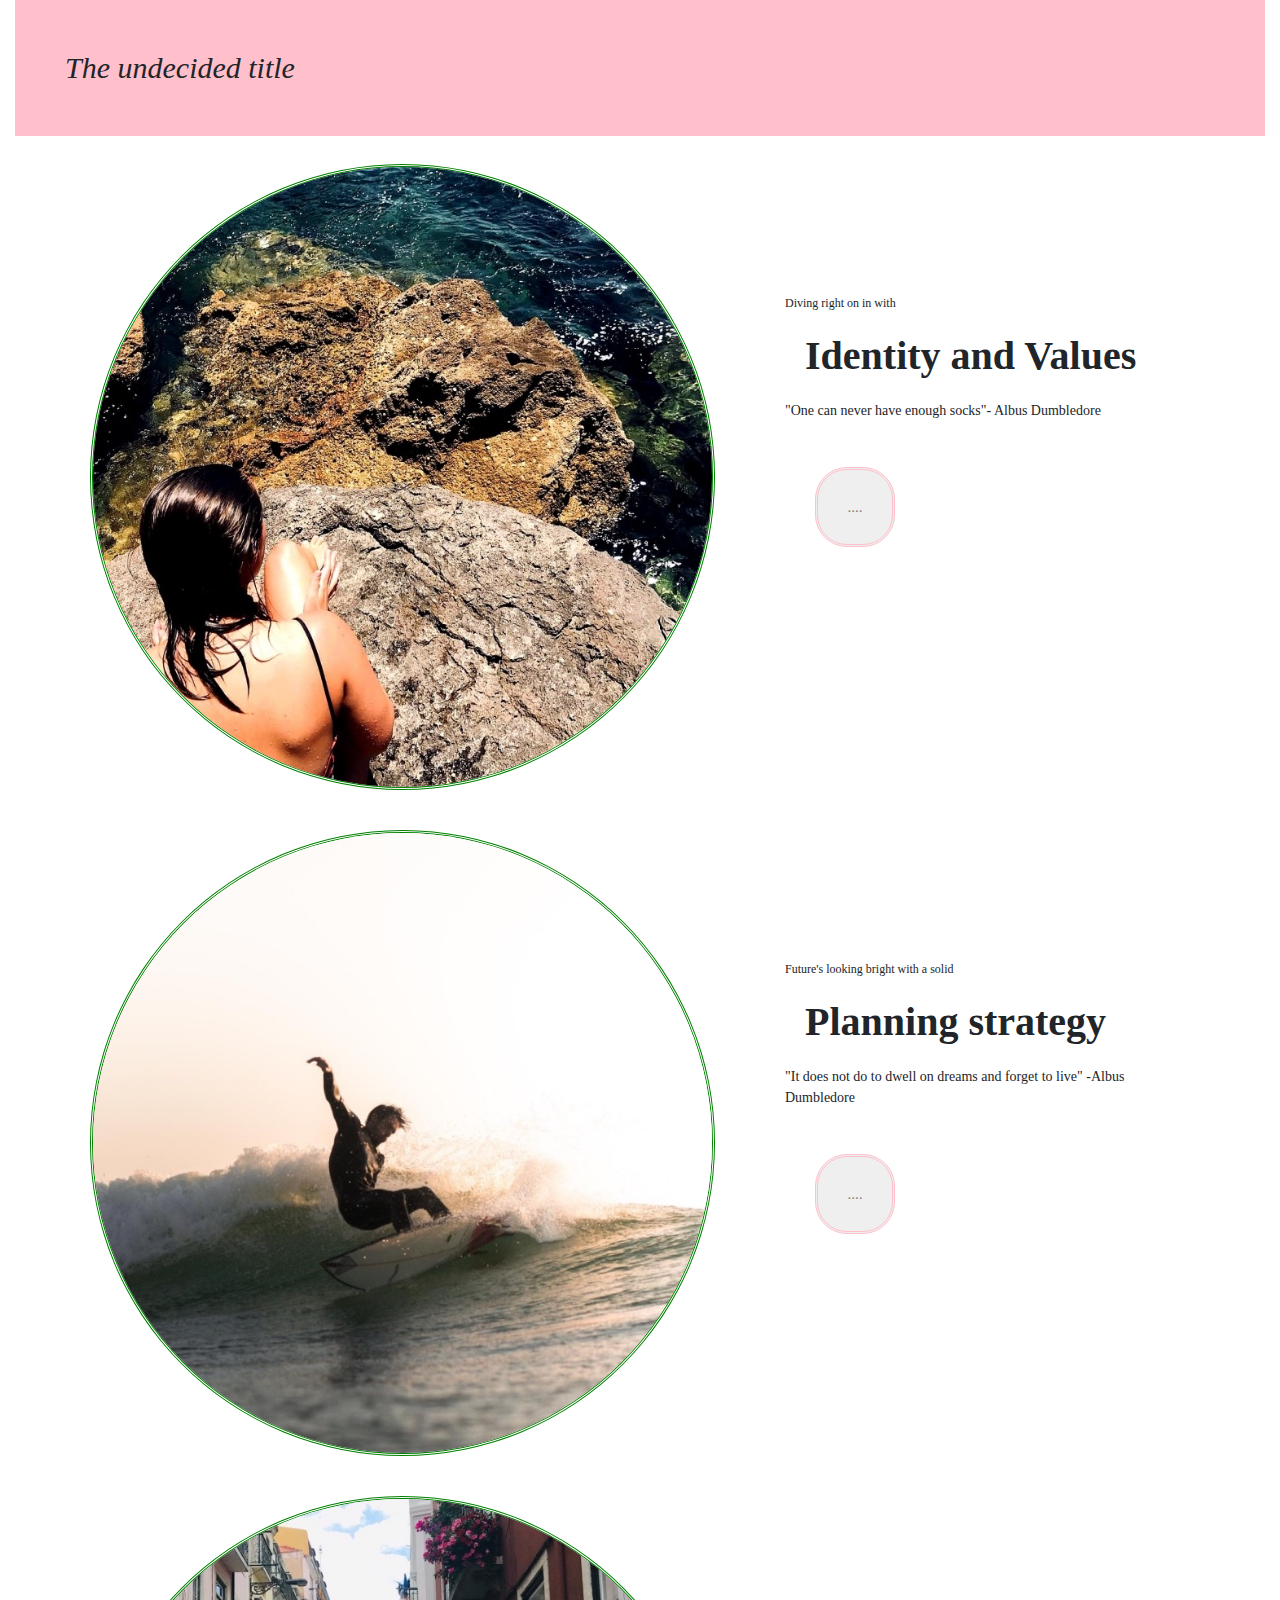
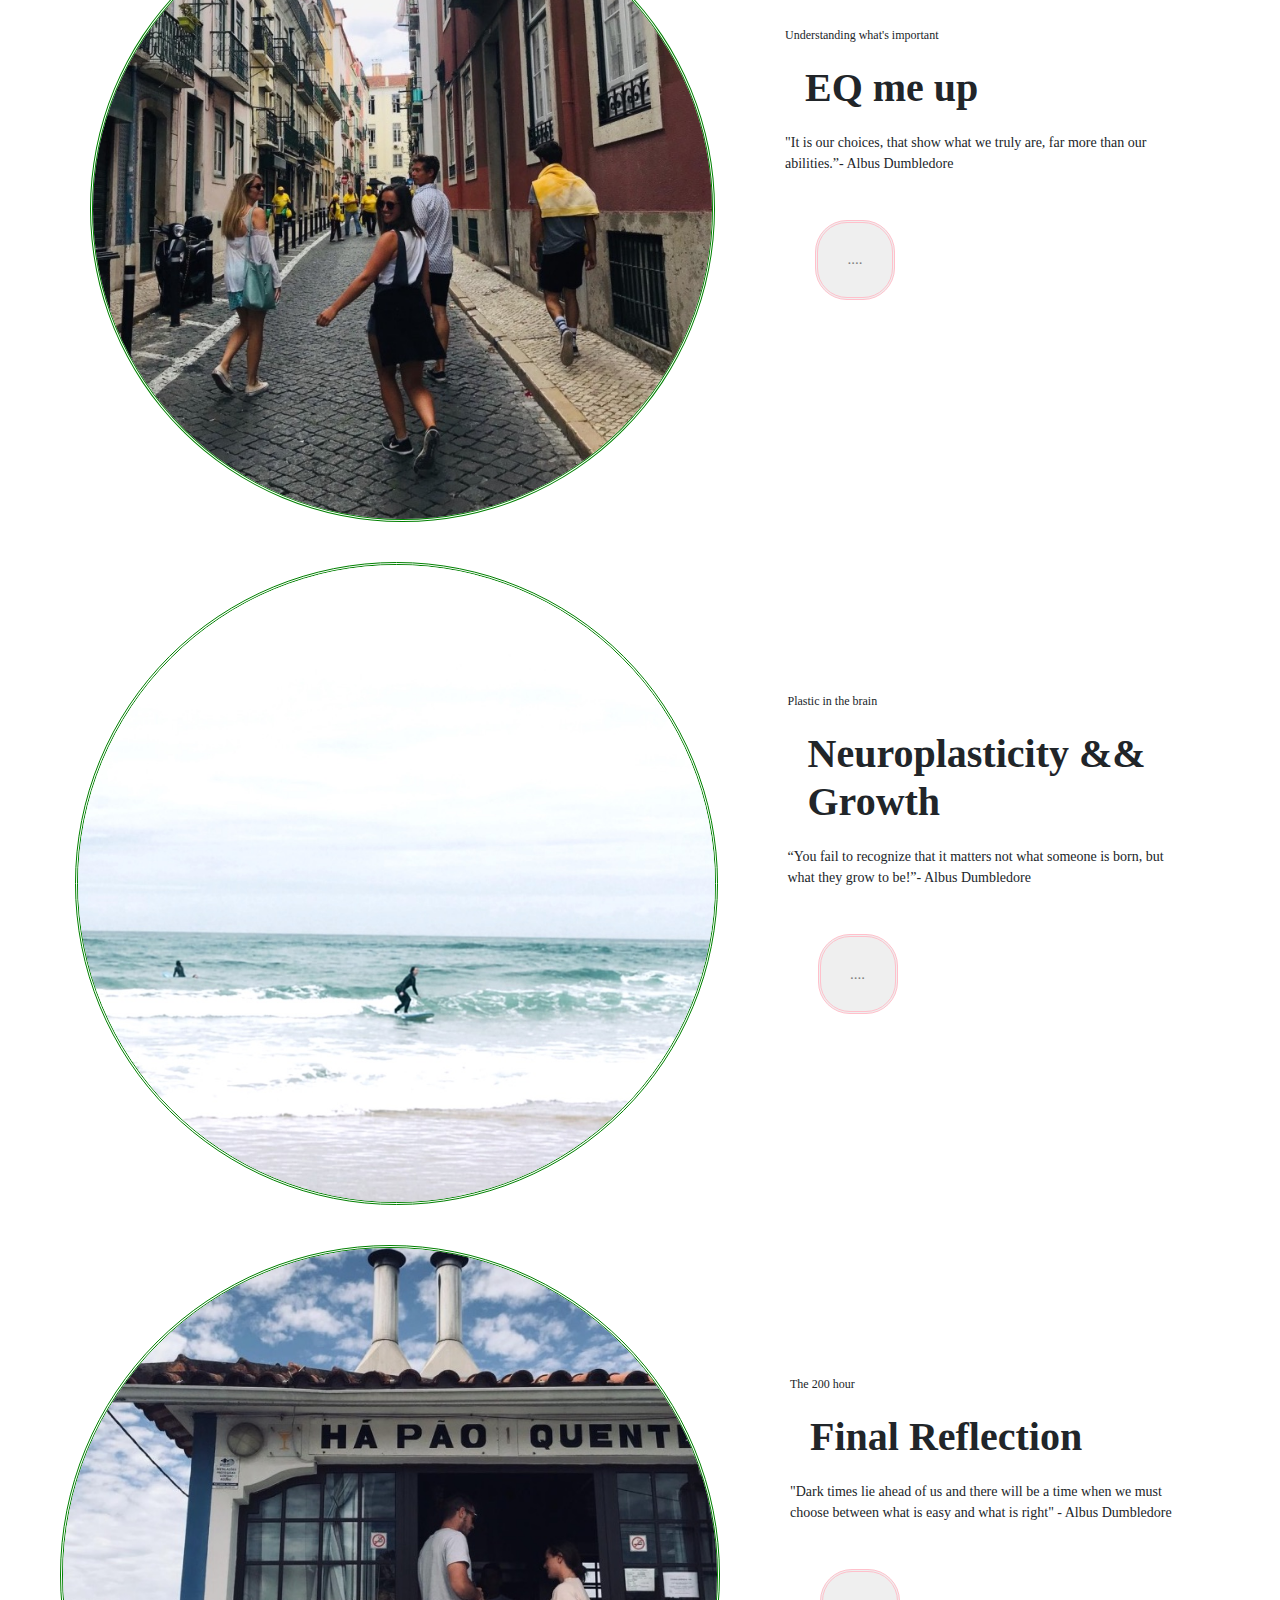
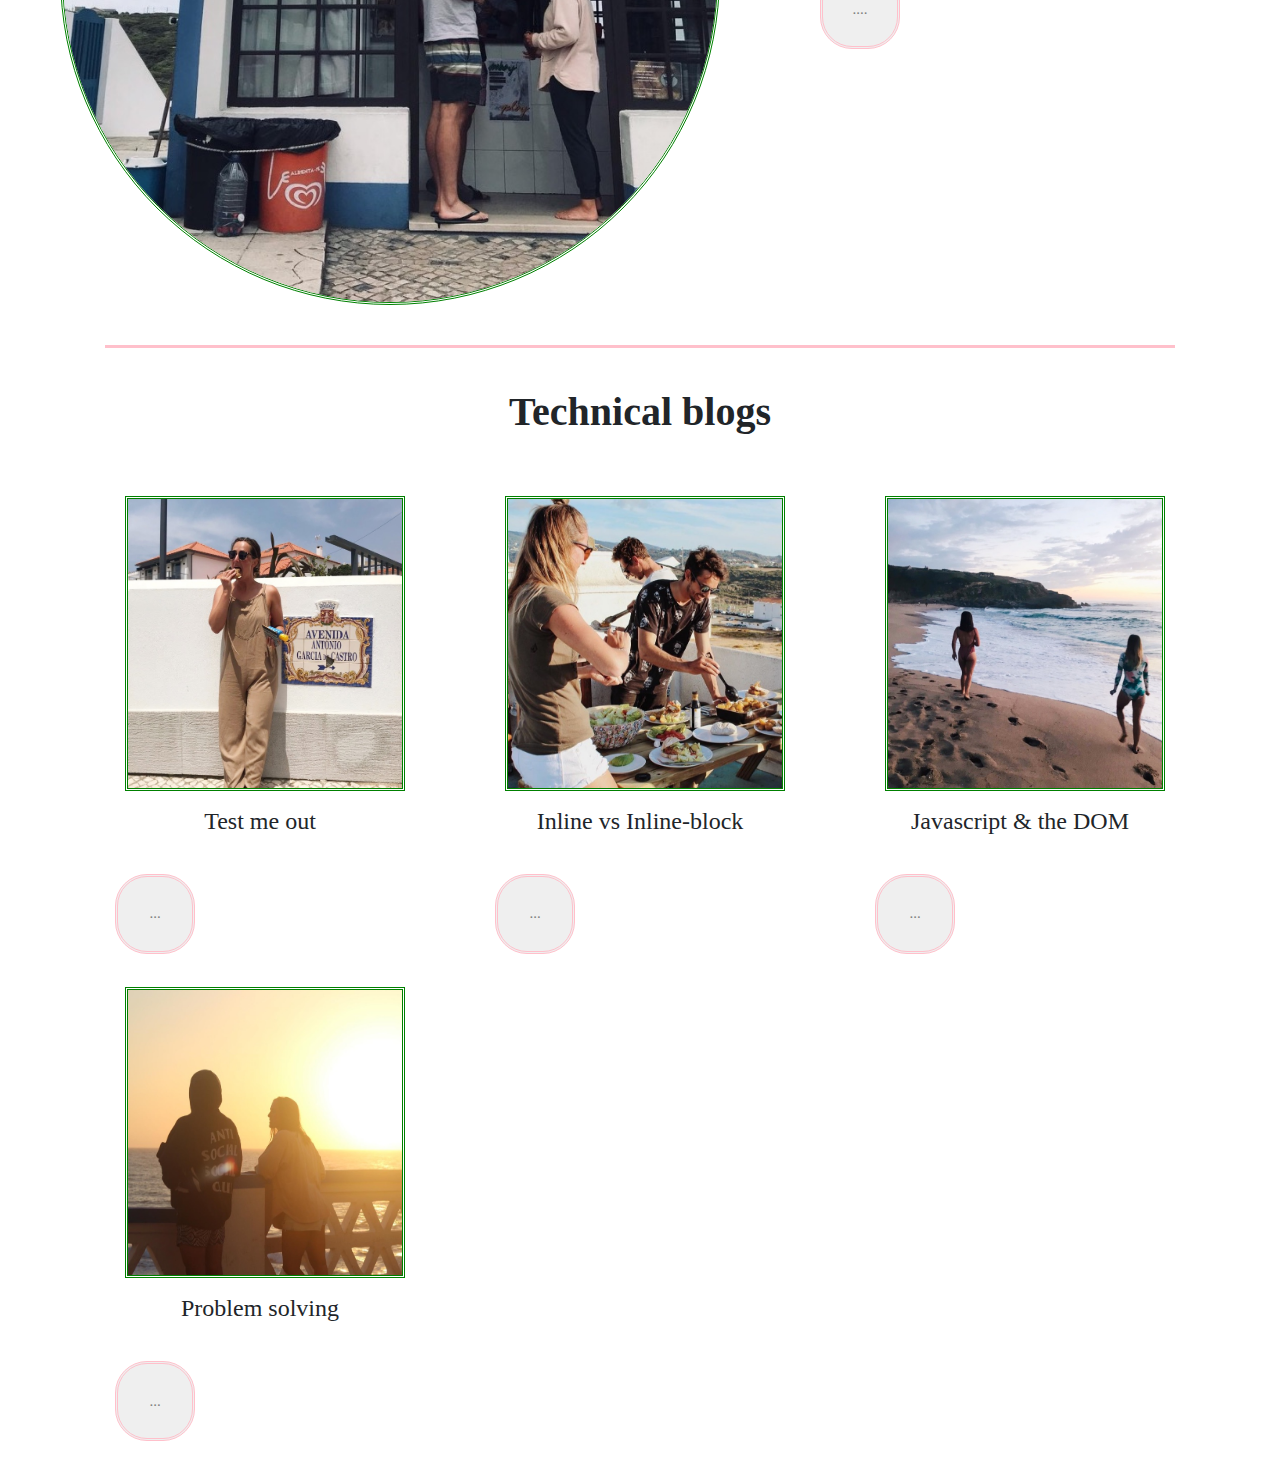
<file: index.html>
<!DOCTYPE html>
<html>

<head>
  <meta charset="utf-8">
  <title>Claire's blog</title>
  <link rel="stylesheet" href="https://stackpath.bootstrapcdn.com/bootstrap/4.3.1/css/bootstrap.min.css"
    integrity="sha384-ggOyR0iXCbMQv3Xipma34MD+dH/1fQ784/j6cY/iJTQUOhcWr7x9JvoRxT2MZw1T" crossorigin="anonymous">
  <link rel="stylesheet" href="styles/main.css">
</head>

<!---Heading--->

<body>
  <section>
    <!---Create a title column that spans the vertical length of the page--->
    <div>
      <div class="col-sm-12">
        <h1 class="title"><em>The undecided title</em></h1>
      </div>
      <!---First blog post--->
      <section class="container">
        <div class="row">
          <div class="col-md-7">
            <a href="blog/sprint1-cultural.html"><img src="blog/Images/UNADJUSTEDNONRAW_thumb_ea.jpg" class="image"
                alt="Sprint one"></a>
          </div>
          <div class="col-md-5">
            <p class="text">Diving right on in with</p>
            <h2>Identity and Values</h2>
            <p>"One can never have enough socks"- Albus Dumbledore</p>
            <button class="button"><a href="blog/sprint1-cultural.html" class="buttonLink">....</a></button>
          </div>
        </div>
        <!---Second blog post--->
        <div class="row">
          <div class="col-md-7">
            <a href="blog/sprint2-cultural.html"><img src="blog/Images/UNADJUSTEDNONRAW_thumb_c1.jpg" class="image"
                alt="Sprint two"></a>
          </div>
          <div class="col-md-5">
            <p class="text">Future's looking bright with a solid</p>
            <h2>Planning strategy</h2>
            <p>"It does not do to dwell on dreams and forget to live" -Albus Dumbledore</p>
            <button class="button"><a href="blog/sprint2-cultural.html" class="buttonLink">....</a></button>
          </div>
        </div>

        <!---Third blog post--->
        <div class="row">
          <div class="col-md-7">
            <a href="blog/sprint3-cultural.html"><img src="blog/Images/UNADJUSTEDNONRAW_thumb_c8.jpg" class="image"
                alt="Sprint three"></a>
          </div>
          <div class="col-md-5">
            <p class="text">Understanding what's important</p>
            <h2>EQ me up</h2>
            <p>"It is our choices, that show what we truly are, far more than our abilities.”- Albus Dumbledore</p>
            <button class="button"><a href="blog/sprint3-cultural.html" class="buttonLink">....</a></button>
          </div>

          <!---Forth blog post--->
          <div class="row">
            <div class="col-md-7">
              <a href="blog/sprint4-cultural.html"><img src="blog/Images/UNADJUSTEDNONRAW_thumb_9c.jpg" class="image"
                  alt="Sprint four"></a>
            </div>
            <div class="col-md-5">
              <p class="text">Plastic in the brain</p>
              <h2>Neuroplasticity && Growth</h2>
              <p>“You fail to recognize that it matters not what someone is born, but what they grow to be!”- Albus
                Dumbledore</p>
              <button class="button"><a href="blog/sprint4-cultural.html" class="buttonLink">....</a></button>
            </div>

          <!---Fifth blog post--->
          <div class="row">
            <div class="col-md-7">
              <a href="blog/sprint5-cultural.html"><img src="blog/Images/UNADJUSTEDNONRAW_thumb_cf.jpg" class="image"
                  alt="Sprint five"></a>
            </div>
            <div class="col-md-5">
              <p class="text">The 200 hour</p>
              <h2>Final Reflection</h2>
              <p>"Dark times lie ahead of us and there will be a time when we must choose between what is easy and what is right" - Albus Dumbledore

              </p>
              <button class="button"><a href="blog/sprint5-cultural.html" class="buttonLink">....</a></button>
            </div>
      </section>

    </div>
  </section>



  <!---technical blogs--->
  <section class="container">
    <div class="row">
      <div class="col-md-12">
        <h2 class="tech-title">Technical blogs</h2>
      </div>
    </div>

    <!---tech blog one--->
    <div class="row">
      <div class="col-sm-4">
        <a href="blog/sprint1-technical.html"><img src="blog/Images/UNADJUSTEDNONRAW_thumb_9d.jpg" class="tech-image"
            alt="Sprint one technical"></a>
        <p>
          <h4>Test me out</h4>
          <button class="button"><a href="blog/sprint1-technical.html" class="buttonLink">...</a></button>
        </p>
      </div>

      <!---tech blog two--->
      <div class="col-sm-4">
        <a href="blog/sprint2-technical.html"><img src="blog/Images/UNADJUSTEDNONRAW_thumb_10b.jpg" class="tech-image"
            alt="Sprint two technical"></a>
        <p>
          <h4>Inline vs Inline-block</h4>
          <button class="button"><a href="blog/sprint2-technical.html" class="buttonLink">...</a></button>
        </p>
      </div>

      <!---tech blog three--->
      <div class="col-sm-4">
        <a href="blog/sprint3-technical.html"><img src="blog/Images/UNADJUSTEDNONRAW_thumb_f8.jpg" class="tech-image"
            alt="Sprint three technical"></a>
        <p>
          <h4>Javascript & the DOM</h4>
          <button class="button"><a href="blog/sprint3-technical.html" class="buttonLink">...</a></button>
        </p>
      </div>

      <!---tech blog four--->
      <div class="col-sm-4">
        <a href="blog/sprint4-technical.html"><img src="blog/Images/UNADJUSTEDNONRAW_thumb_c0.jpg" class="tech-image"
            alt="Sprint four technical"></a>
        <p>
          <h4>Problem solving</h4>
          <button class="button"><a href="blog/sprint4-technical.html" class="buttonLink">...</a></button>
        </p>
      </div>

    </div>
  </section>

  <!---Bootstrap links--->
  <script src="https://code.jquery.com/jquery-3.3.1.slim.min.js"
    integrity="sha384-q8i/X+965DzO0rT7abK41JStQIAqVgRVzpbzo5smXKp4YfRvH+8abtTE1Pi6jizo"
    crossorigin="anonymous"></script>
  <script src="https://cdnjs.cloudflare.com/ajax/libs/popper.js/1.14.7/umd/popper.min.js"
    integrity="sha384-UO2eT0CpHqdSJQ6hJty5KVphtPhzWj9WO1clHTMGa3JDZwrnQq4sF86dIHNDz0W1"
    crossorigin="anonymous"></script>
  <script src="https://stackpath.bootstrapcdn.com/bootstrap/4.3.1/js/bootstrap.min.js"
    integrity="sha384-JjSmVgyd0p3pXB1rRibZUAYoIIy6OrQ6VrjIEaFf/nJGzIxFDsf4x0xIM+B07jRM"
    crossorigin="anonymous"></script>

  </div>
  </section>
</body>

</html>
</file>
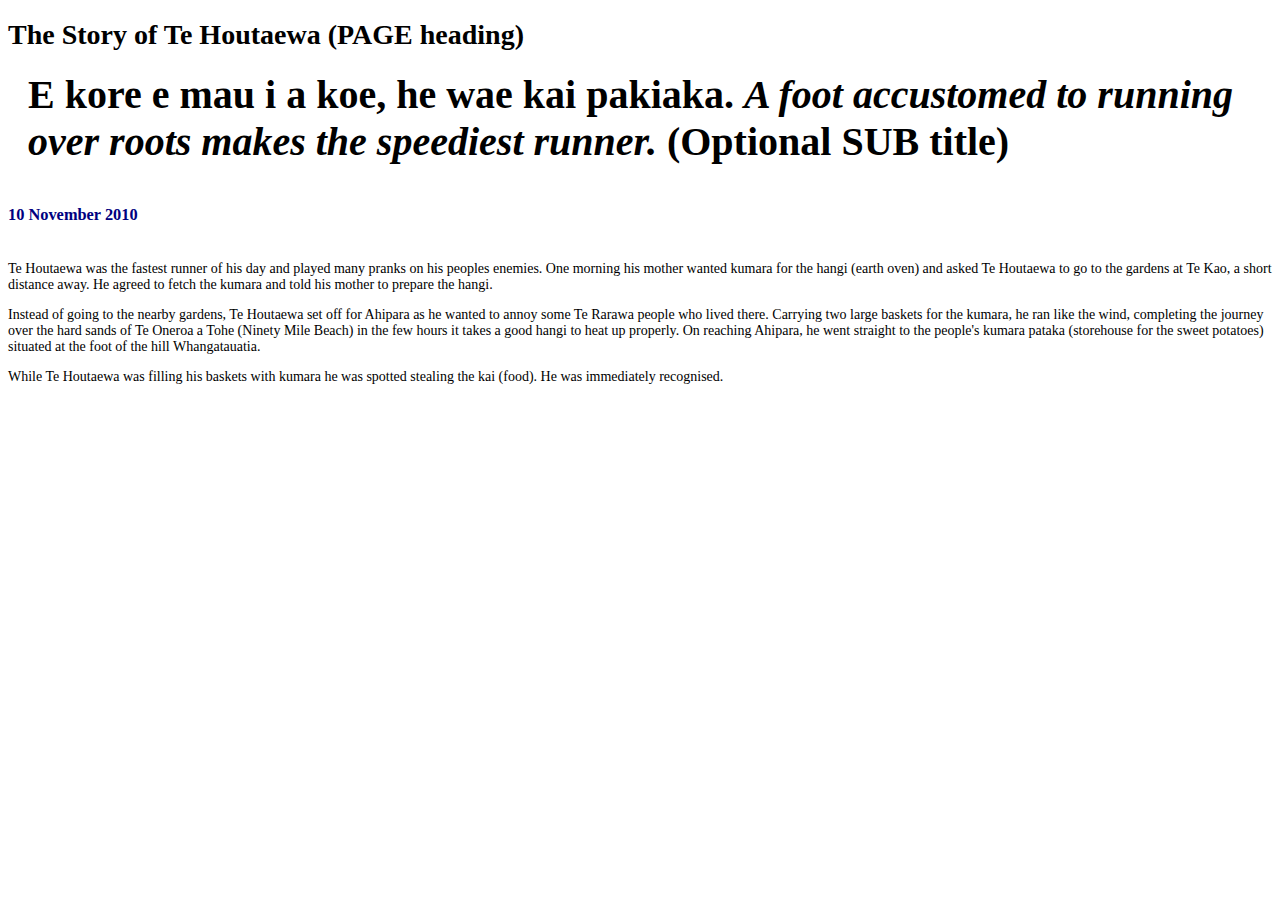
<file: blog/sprint1-technical.html>
<!DOCTYPE html>
<html>
  <head>
    <title>Stories and Legends (PAGE title) </title>
    <meta charset="UTF-8">
    <link href="styles/main.css" rel="stylesheet" type="text/css" />
  </head>
  
  <body>
    <h1>The Story of Te Houtaewa (PAGE heading)</h1>
    <h2>E kore e mau i a koe, he wae kai pakiaka. <em>A foot accustomed to running over roots makes the speediest runner.</em> (Optional SUB title) </h2>
    <h3>10 November 2010</h3>
    
    <p>
      Te Houtaewa was the fastest runner of his day and played many pranks on his peoples enemies. One morning his mother wanted kumara for the hangi (earth oven) and asked Te Houtaewa to go to the gardens at Te Kao, a short distance away. He agreed to fetch the kumara and told his mother to prepare the hangi.
    </p>
    <p>
      Instead of going to the nearby gardens, Te Houtaewa set off for Ahipara as he wanted to annoy some Te Rarawa people who lived there. Carrying two large baskets for the kumara, he ran like the wind, completing the journey over the hard sands of Te Oneroa a Tohe (Ninety Mile Beach) in the few hours it takes a good hangi to heat up properly. On reaching Ahipara, he went straight to the people's kumara pataka (storehouse for the sweet potatoes) situated at the foot of the hill Whangatauatia.
    </p>
    <p>
      While Te Houtaewa was filling his baskets with kumara he was spotted stealing the kai (food). He was immediately recognised.
    </p>
    
    <!-- this is a comment. -->
  
  </body>
</html>
</file>
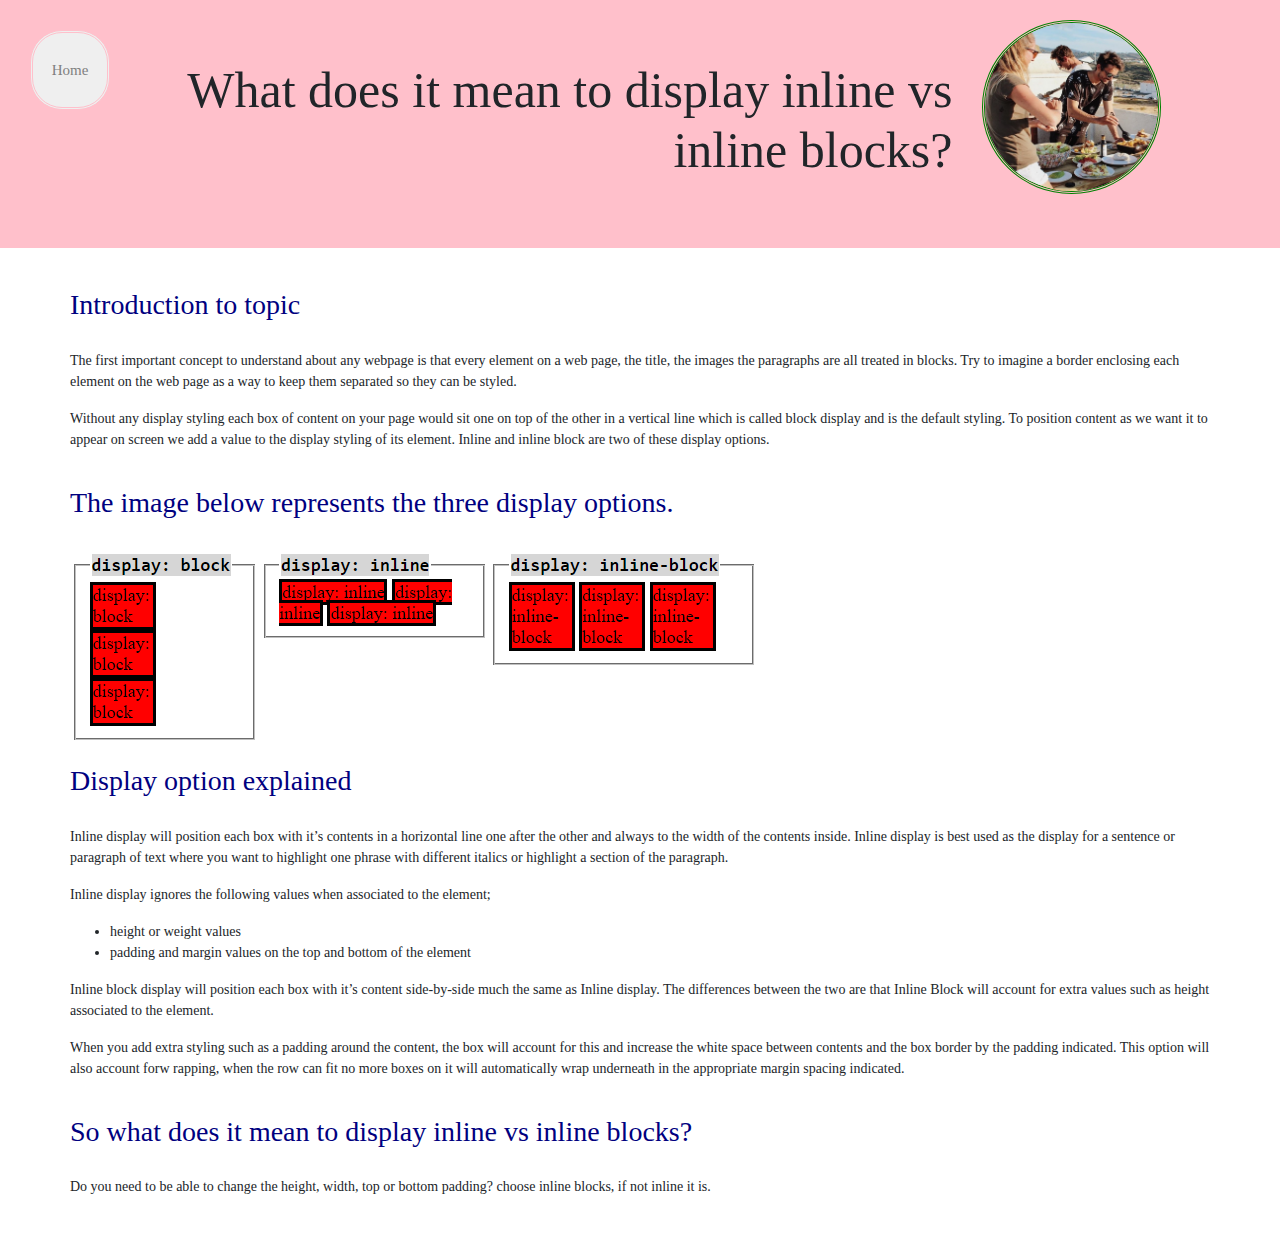
<file: blog/sprint2-technical.html>
<!DOCTYPE html>
<html>

<head>
    <meta charset="utf-8">
    <title>To block or to not</title>
    <link rel="stylesheet" href="https://stackpath.bootstrapcdn.com/bootstrap/4.3.1/css/bootstrap.min.css"
        integrity="sha384-ggOyR0iXCbMQv3Xipma34MD+dH/1fQ784/j6cY/iJTQUOhcWr7x9JvoRxT2MZw1T" crossorigin="anonymous">
    <link rel="stylesheet" href="styles/main.css">
</head>

<body>
    <section class="heading">
        <div class="row">
            <div class="col-sm-1">
                <button class="button"><a href="../index.html" class="buttonLink">Home</a></button>
            </div>
            <div class="col-md-8">
                <h1 class="blogHeading"> What does it mean to display inline vs inline blocks?</h1>
            </div>
            <div class="col-sm-3">
                <img src="Images/UNADJUSTEDNONRAW_thumb_10b.jpg" class="small-image" alt="Sprint two"></a>
            </div>
        </div>
    </section>

    <section class="textBody">
        <div class="row">
            <div class="col-md-12">
                <h3>Introduction to topic</h3>
                <p>
                    The first important concept to understand about any webpage is that every element on a web page,
                    the title,
                    the images the paragraphs are all treated in blocks. Try to imagine a border enclosing each
                    element on the
                    web page as a way to keep them separated so they can be styled.
                </p>
                <p>
                    Without any display styling each box of content on your page would sit one on top of the other
                    in a vertical
                    line which is called block display and is the default styling.
                    To position content as we want it to appear on screen we add a value to the display styling of
                    its element.
                    Inline and inline block are two of these display options.
                </p>
                <h3>The image below represents the three display options.</h3>

                <img src="Images/inline.jpg" alt="Inline and Inline block example">

                <h3>Display option explained</h3>
                <p>
                    Inline display will position each box with it’s contents in a horizontal line one after the
                    other and always
                    to the width of the contents inside. Inline display is best used as the display for a sentence
                    or paragraph
                    of text where you want to highlight one phrase with different italics or highlight a section of
                    the
                    paragraph.
                </p>
                <p>Inline display ignores the following values when associated to the element;
                    <ul>
                        <li>height or weight values</li>
                        <li>padding and margin values on the top and bottom of the element</li>
                    </ul>
                </p>
                <p>
                    Inline block display will position each box with it’s content side-by-side much the same as
                    Inline display. The differences between the two are that Inline Block will account for extra
                    values such as height associated to the element.
                </p>
                <p>
                    When you add extra styling such as a padding around the content, the box will account for this
                    and increase the white
                    space between contents and the box border by the padding indicated. This option will also
                    account forw rapping, when the row can fit no more boxes on it will automatically wrap
                    underneath in the appropriate
                    margin spacing indicated.
                </p>
                <h3>So what does it mean to display inline vs inline blocks?</h3>
                <p>
                    Do you need to be able to change the height, width, top or bottom padding? choose inline blocks,
                    if not
                    inline it is.
                </p>
            </div>
        </div>
    </section>
    <!---Bootstrap links--->
    <script src="https://code.jquery.com/jquery-3.3.1.slim.min.js"
        integrity="sha384-q8i/X+965DzO0rT7abK41JStQIAqVgRVzpbzo5smXKp4YfRvH+8abtTE1Pi6jizo"
        crossorigin="anonymous"></script>
    <script src="https://cdnjs.cloudflare.com/ajax/libs/popper.js/1.14.7/umd/popper.min.js"
        integrity="sha384-UO2eT0CpHqdSJQ6hJty5KVphtPhzWj9WO1clHTMGa3JDZwrnQq4sF86dIHNDz0W1"
        crossorigin="anonymous"></script>
    <script src="https://stackpath.bootstrapcdn.com/bootstrap/4.3.1/js/bootstrap.min.js"
        integrity="sha384-JjSmVgyd0p3pXB1rRibZUAYoIIy6OrQ6VrjIEaFf/nJGzIxFDsf4x0xIM+B07jRM"
        crossorigin="anonymous"></script>

</body>

</html>
</file>
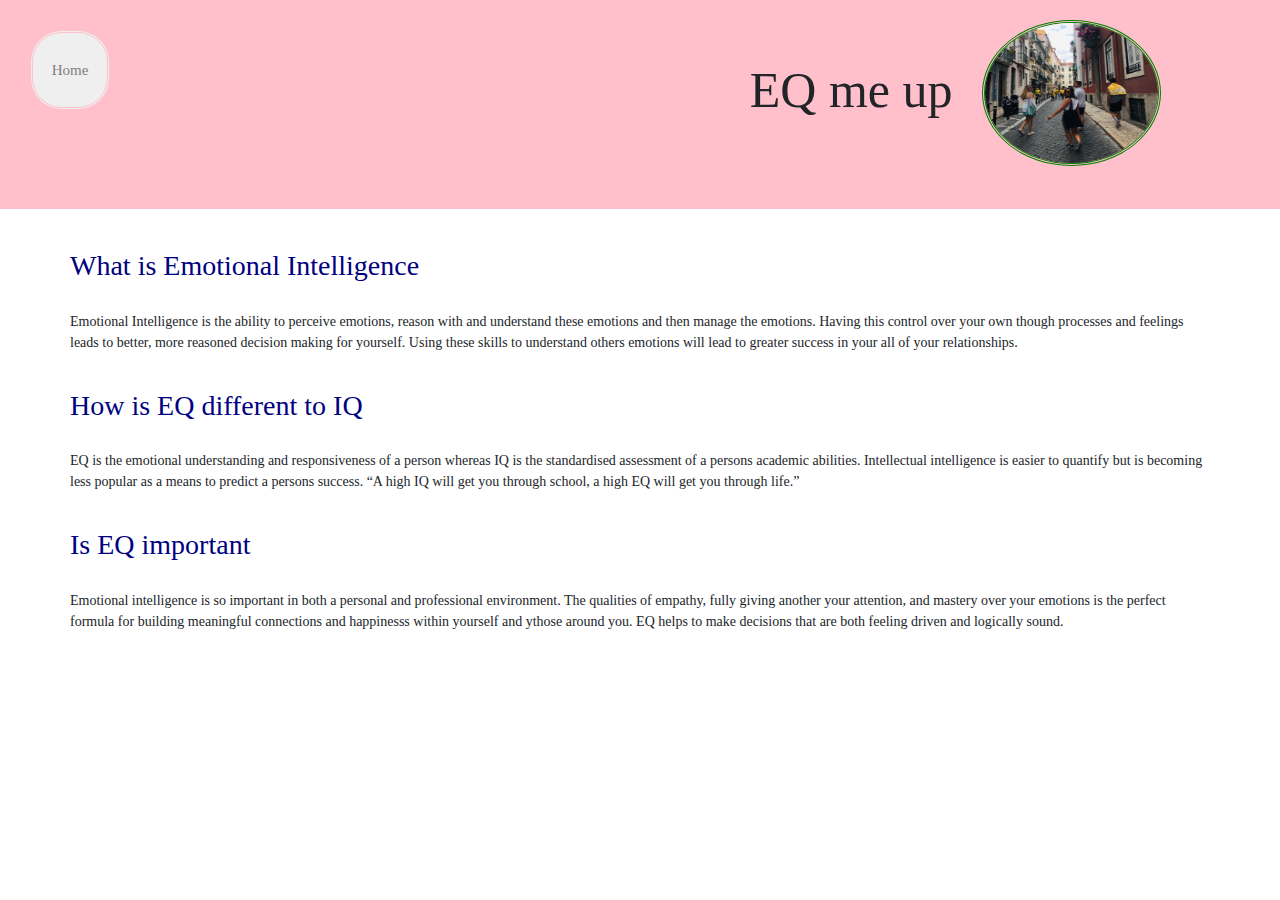
<file: blog/sprint3-cultural.html>
<!DOCTYPE html>
<html>

<head>
    <meta charset="utf-8">
    <title>Claire's blog</title>
    <link rel="stylesheet" href="https://stackpath.bootstrapcdn.com/bootstrap/4.3.1/css/bootstrap.min.css"
        integrity="sha384-ggOyR0iXCbMQv3Xipma34MD+dH/1fQ784/j6cY/iJTQUOhcWr7x9JvoRxT2MZw1T" crossorigin="anonymous">
    <link rel="stylesheet" href="styles/main.css">
</head>

<body>

    <section class="heading">
        <div class="row">
            <div class="col-sm-1">
                <button class="button"><a href="../index.html" class="buttonLink">Home</a></button>
            </div>
            <div class="col-md-8">
                <h1 class="blogHeading">EQ me up</h1>
            </div>
            <div class="col-sm-3">
                <img src="Images/UNADJUSTEDNONRAW_thumb_c8.jpg" class="small-image" alt="Sprint two"></a>
            </div>
        </div>
    </section>

    <section class="textBody">
        <div class="row">
            <div class="col-md-12">
                <h3>What is Emotional Intelligence</h3>
                <p>
                    Emotional Intelligence is the ability to perceive emotions, reason with and understand these
                    emotions and then manage the emotions. Having this control over your own though processes and
                    feelings leads to better, more reasoned decision making for yourself. Using these skills to
                    understand others emotions will lead to greater success in your all of your relationships.
                </p>
                <h3> How is EQ different to IQ</h3>
                <p>
                    EQ is the emotional understanding and responsiveness of a person whereas IQ is the standardised
                    assessment of a persons academic abilities. Intellectual intelligence is easier to quantify but is
                    becoming less popular as a means to predict a persons success. “A high IQ will get you through
                    school, a high EQ will get you through life.”
                </p>
                <h3> Is EQ important</h3>
                <p>
                    Emotional intelligence is so important in both a personal and professional environment. The
                    qualities of empathy, fully giving another your attention, and mastery over your emotions is the
                    perfect formula for building meaningful connections and happinesss within yourself and ythose around
                    you. EQ helps to make decisions that are both feeling driven and logically sound.

                </p>
            </div>
        </div>

    </section>





    <!---Bootstrap links--->
    <script src="https://code.jquery.com/jquery-3.3.1.slim.min.js"
        integrity="sha384-q8i/X+965DzO0rT7abK41JStQIAqVgRVzpbzo5smXKp4YfRvH+8abtTE1Pi6jizo"
        crossorigin="anonymous"></script>
    <script src="https://cdnjs.cloudflare.com/ajax/libs/popper.js/1.14.7/umd/popper.min.js"
        integrity="sha384-UO2eT0CpHqdSJQ6hJty5KVphtPhzWj9WO1clHTMGa3JDZwrnQq4sF86dIHNDz0W1"
        crossorigin="anonymous"></script>
    <script src="https://stackpath.bootstrapcdn.com/bootstrap/4.3.1/js/bootstrap.min.js"
        integrity="sha384-JjSmVgyd0p3pXB1rRibZUAYoIIy6OrQ6VrjIEaFf/nJGzIxFDsf4x0xIM+B07jRM"
        crossorigin="anonymous"></script>

</body>

</html>
</file>
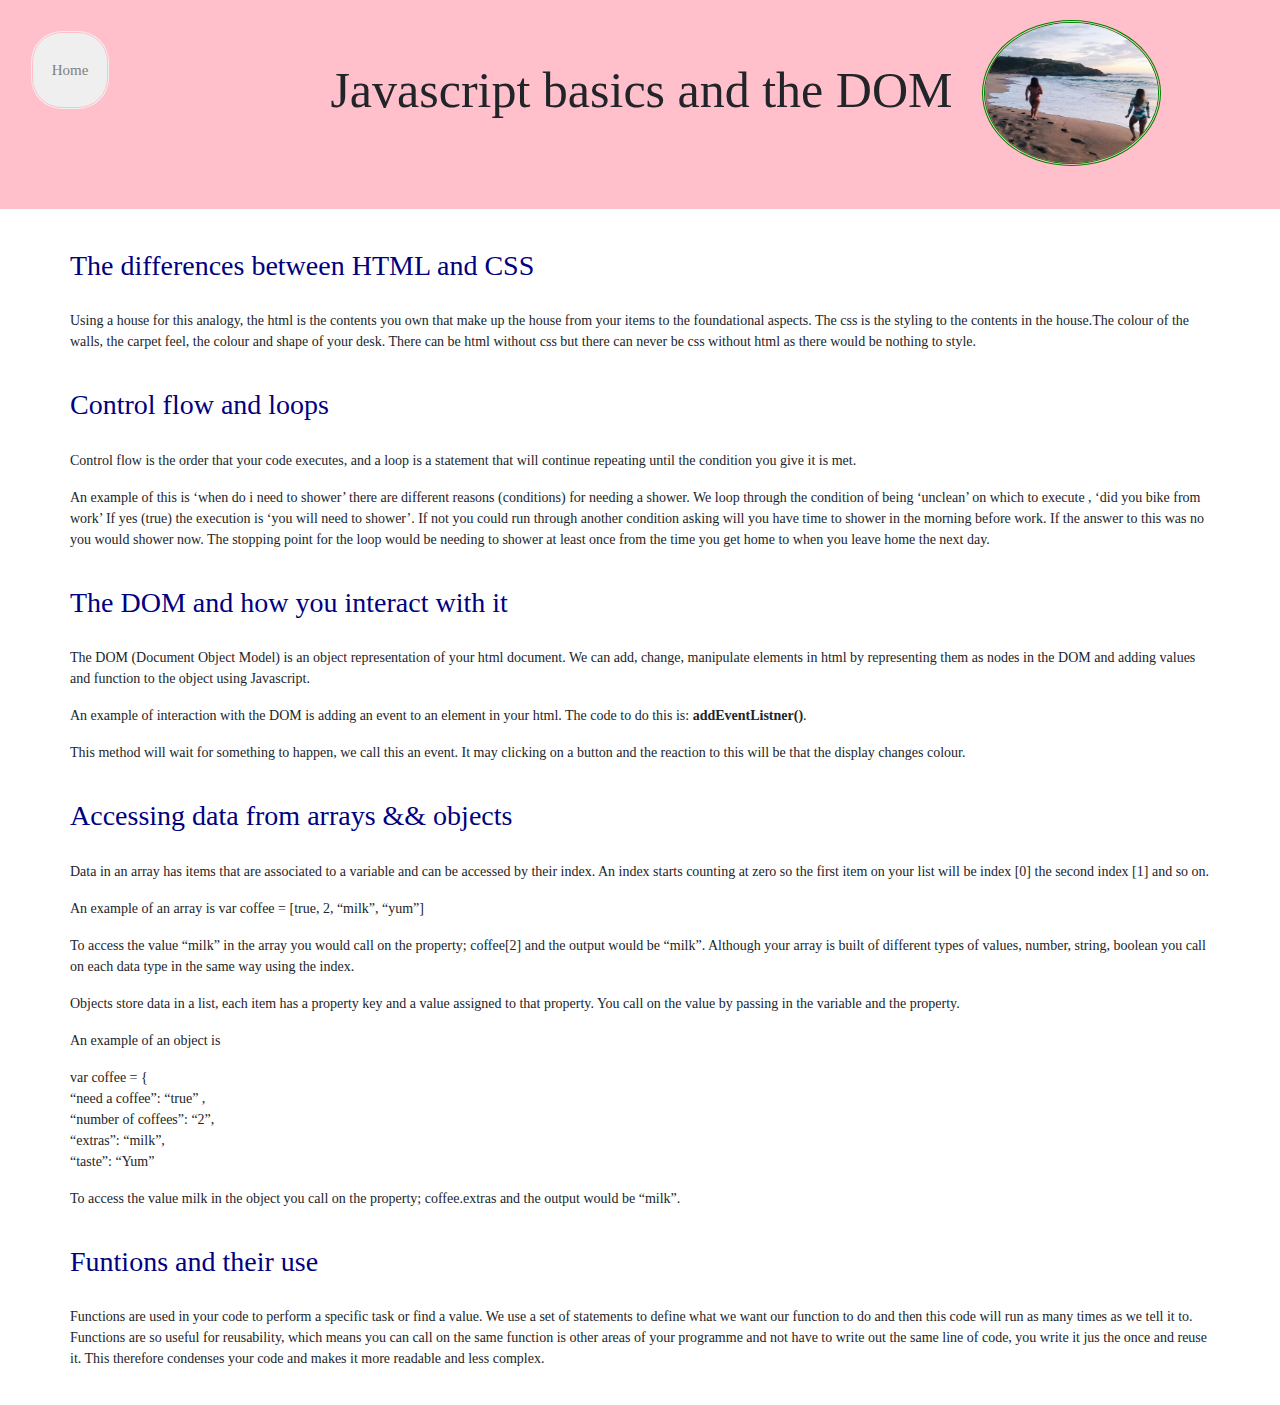
<file: blog/sprint3-technical.html>
<!DOCTYPE html>
<html>

<head>
    <meta charset="utf-8">
    <title>Javascript and the DOM</title>
    <link rel="stylesheet" href="https://stackpath.bootstrapcdn.com/bootstrap/4.3.1/css/bootstrap.min.css"
        integrity="sha384-ggOyR0iXCbMQv3Xipma34MD+dH/1fQ784/j6cY/iJTQUOhcWr7x9JvoRxT2MZw1T" crossorigin="anonymous">
    <link rel="stylesheet" href="styles/main.css">
</head>

<body>
    <section class="heading">
        <div class="row">
            <div class="col-sm-1">
                <button class="button"><a href="../index.html" class="buttonLink">Home</a></button>
            </div>
            <div class="col-md-8">
                <h1 class="blogHeading"> Javascript basics and the DOM </h1>
            </div>
            <div class="col-sm-3">
                <img src="Images/UNADJUSTEDNONRAW_thumb_f8.jpg" class="small-image" alt="Sprint two"></a>
            </div>
        </div>
    </section>

    <section class="textBody">
        <div class="row">
            <div class="col-md-12">
                <h3>The differences between HTML and CSS</h3>
                <p>
                    Using a house for this analogy, the html is the contents you own that make up the house from your
                    items to the foundational aspects. The css is the styling to the contents in the house.The colour of
                    the walls, the carpet feel, the colour and shape of your desk.
                    There can be html without css but there can never be css without html as there would be nothing to
                    style.
                </p>
                <h3>Control flow and loops</h3>
                <p>
                    Control flow is the order that your code executes, and a loop is a statement that will continue
                    repeating until the condition you give it is met.
                </p>
                <p>
                    An example of this is ‘when do i need to shower’ there are different reasons (conditions) for
                    needing a shower. We loop through the condition of being ‘unclean’ on which to execute , ‘did you
                    bike from work’ If yes (true) the execution is ‘you will need to shower’. If not you could run
                    through another condition asking will you have time to shower in the morning before work. If the
                    answer to this was no you would shower now. The stopping point for the loop would be needing to
                    shower at least once from the time you get home to when you leave home the next day.
                </p>
                <h3>The DOM and how you interact with it</h3>
                <p>
                    The DOM (Document Object Model) is an object representation of your html document. We can add,
                    change, manipulate elements in html by representing them as nodes in the DOM and adding values and
                    function to the object using Javascript.
                </p>
                <p></p>
                An example of interaction with the DOM is adding an event to an element in your html.
                The code to do this is: <strong>addEventListner()</strong>.
                </p>
                <p>
                    This method will wait for something to happen, we call this an event. It may clicking on a button
                    and the reaction to this will be that the display changes colour.
                </p>
                <h3> Accessing data from arrays && objects</h3>
                <p>
                    Data in an array has items that are associated to a variable and can be accessed by their index. An
                    index starts counting at zero so the first item on your list will be index [0] the second index [1]
                    and so on.
                </p>
                <p>
                    An example of an array is var coffee = [true, 2, “milk”, “yum”]
                </p>
                <p>
                    To access the value “milk” in the array you would call on the property; coffee[2] and the output
                    would be “milk”. Although your array is built of different types of values, number, string, boolean
                    you call on each data type in the same way using the index.
                </p>
                <p>
                    Objects store data in a list, each item has a property key and a value assigned to that property.
                    You call on the value by passing in the variable and the property.
                </p>
                <p>An example of an object is
                    <p>
                        var coffee = { <br>
                        “need a coffee”: “true” ,<br>
                        “number of coffees”: “2”, <br>
                        “extras”: “milk”,<br>
                        “taste”: “Yum”<br>
                    </p>
                    To access the value milk in the object you call on the property; coffee.extras and the output would
                    be “milk”.
                </p>
                <h3> Funtions and their use</h3>
                <p>
                    Functions are used in your code to perform a specific task or find a value. We use a set of
                    statements to define what we want our function to do and then this code will run as many times as we
                    tell it to.
                    Functions are so useful for reusability, which means you can call on the same function is other
                    areas of your programme and not have to write out the same line of code, you write it jus the once
                    and reuse it. This therefore condenses your code and makes it more readable and less complex.

                </p>
            </div>
        </div>
    </section>
    <!---Bootstrap links--->
    <script src="https://code.jquery.com/jquery-3.3.1.slim.min.js"
        integrity="sha384-q8i/X+965DzO0rT7abK41JStQIAqVgRVzpbzo5smXKp4YfRvH+8abtTE1Pi6jizo"
        crossorigin="anonymous"></script>
    <script src="https://cdnjs.cloudflare.com/ajax/libs/popper.js/1.14.7/umd/popper.min.js"
        integrity="sha384-UO2eT0CpHqdSJQ6hJty5KVphtPhzWj9WO1clHTMGa3JDZwrnQq4sF86dIHNDz0W1"
        crossorigin="anonymous"></script>
    <script src="https://stackpath.bootstrapcdn.com/bootstrap/4.3.1/js/bootstrap.min.js"
        integrity="sha384-JjSmVgyd0p3pXB1rRibZUAYoIIy6OrQ6VrjIEaFf/nJGzIxFDsf4x0xIM+B07jRM"
        crossorigin="anonymous"></script>

</body>

</html>
</file>
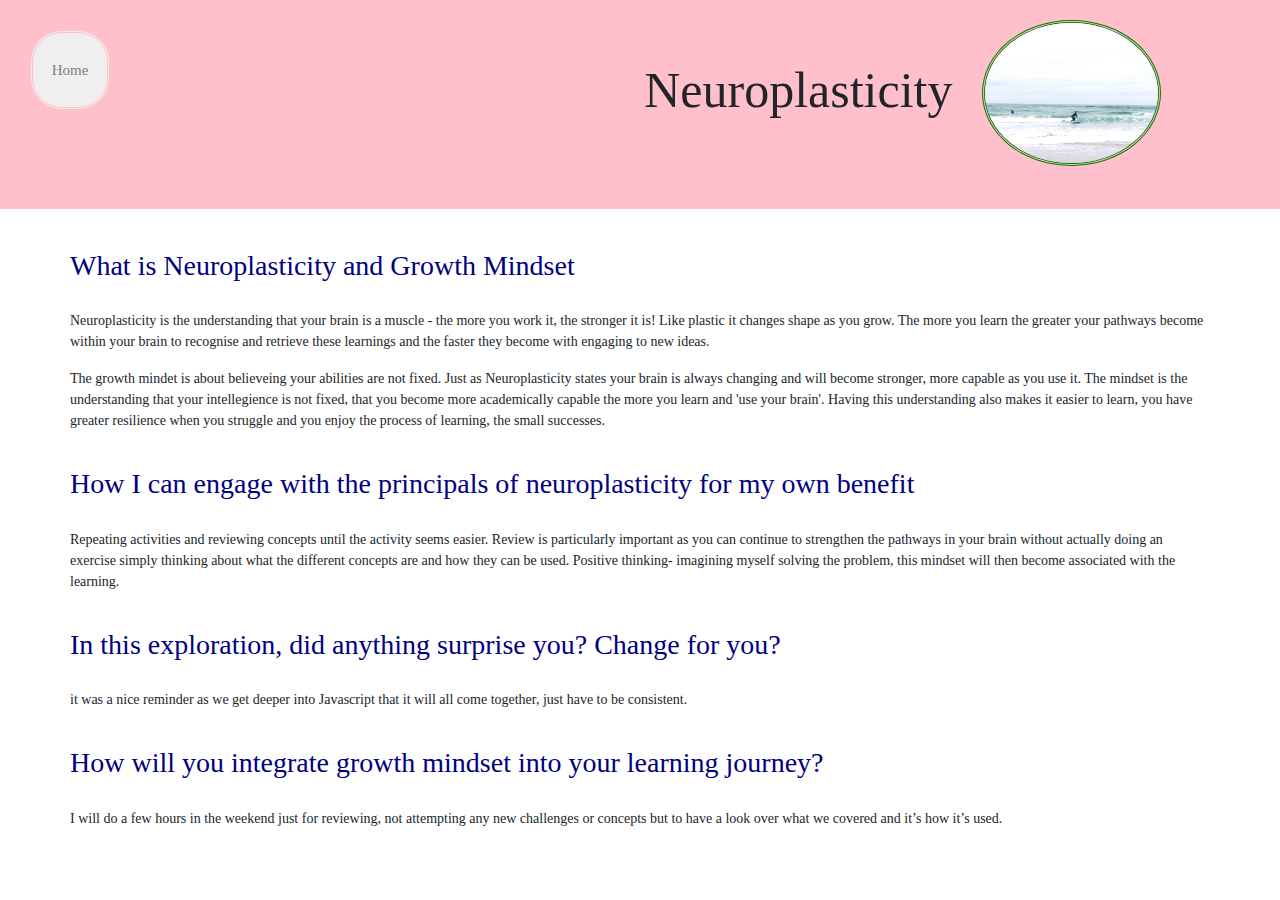
<file: blog/sprint4-cultural.html>
<!DOCTYPE html>
<html>

<head>
    <meta charset="utf-8">
    <title>Claire's blog</title>
    <link rel="stylesheet" href="https://stackpath.bootstrapcdn.com/bootstrap/4.3.1/css/bootstrap.min.css"
        integrity="sha384-ggOyR0iXCbMQv3Xipma34MD+dH/1fQ784/j6cY/iJTQUOhcWr7x9JvoRxT2MZw1T" crossorigin="anonymous">
    <link rel="stylesheet" href="styles/main.css">
</head>

<body>

    <section class="heading">
        <div class="row">
            <div class="col-sm-1">
                <button class="button"><a href="../index.html" class="buttonLink">Home</a></button>
            </div>
            <div class="col-md-8">
                <h1 class="blogHeading">Neuroplasticity</h1>
            </div>
            <div class="col-sm-3">
                <img src="Images/UNADJUSTEDNONRAW_thumb_9c.jpg" class="small-image" alt="Sprint two"></a>
            </div>
        </div>
    </section>

    <section class="textBody">
        <div class="row">
            <div class="col-md-12">
                <h3>What is Neuroplasticity and Growth Mindset</h3>
                <p>
                    Neuroplasticity is the understanding that your brain is a muscle - the more you work it, the
                    stronger it is! Like plastic it changes shape as you grow. The more you learn the greater your
                    pathways become within your brain to recognise and retrieve these learnings and the faster they
                    become with engaging to new ideas.
                </p>
                <p>
                    The growth mindet is about believeing your abilities are not fixed. Just as Neuroplasticity states
                    your brain is always changing and will become stronger, more capable as you use it.
                    The mindset is the understanding that your intellegience is not fixed, that you become more
                    academically capable the more you learn and 'use your brain'.
                    Having this understanding also makes it easier to learn, you have greater resilience when you
                    struggle and you enjoy the process of learning, the small successes.
                </p>

                <h3>How I can engage with the principals of neuroplasticity for my own benefit </h3>
                <p>
                    Repeating activities and reviewing concepts until the activity seems easier. Review is particularly
                    important as you can continue to strengthen the pathways in your brain without actually doing an
                    exercise simply thinking about what the different concepts are and how they can be used.
                    Positive thinking- imagining myself solving the problem, this mindset will then become associated
                    with the learning.
                </p>

                <h3>In this exploration, did anything surprise you? Change for you?</h3>
                <p>
                    it was a nice reminder as we get deeper into Javascript that it will all come together, just have to
                    be consistent.
                </p>
                <h3>How will you integrate growth mindset into your learning journey?</h3>
                <p>
                    I will do a few hours in the weekend just for reviewing, not attempting any new challenges or
                    concepts but to have a look over what we covered and it’s how it’s used.
                </p>

            </div>
        </div>

    </section>





    <!---Bootstrap links--->
    <script src="https://code.jquery.com/jquery-3.3.1.slim.min.js"
        integrity="sha384-q8i/X+965DzO0rT7abK41JStQIAqVgRVzpbzo5smXKp4YfRvH+8abtTE1Pi6jizo"
        crossorigin="anonymous"></script>
    <script src="https://cdnjs.cloudflare.com/ajax/libs/popper.js/1.14.7/umd/popper.min.js"
        integrity="sha384-UO2eT0CpHqdSJQ6hJty5KVphtPhzWj9WO1clHTMGa3JDZwrnQq4sF86dIHNDz0W1"
        crossorigin="anonymous"></script>
    <script src="https://stackpath.bootstrapcdn.com/bootstrap/4.3.1/js/bootstrap.min.js"
        integrity="sha384-JjSmVgyd0p3pXB1rRibZUAYoIIy6OrQ6VrjIEaFf/nJGzIxFDsf4x0xIM+B07jRM"
        crossorigin="anonymous"></script>

</body>

</html>
</file>
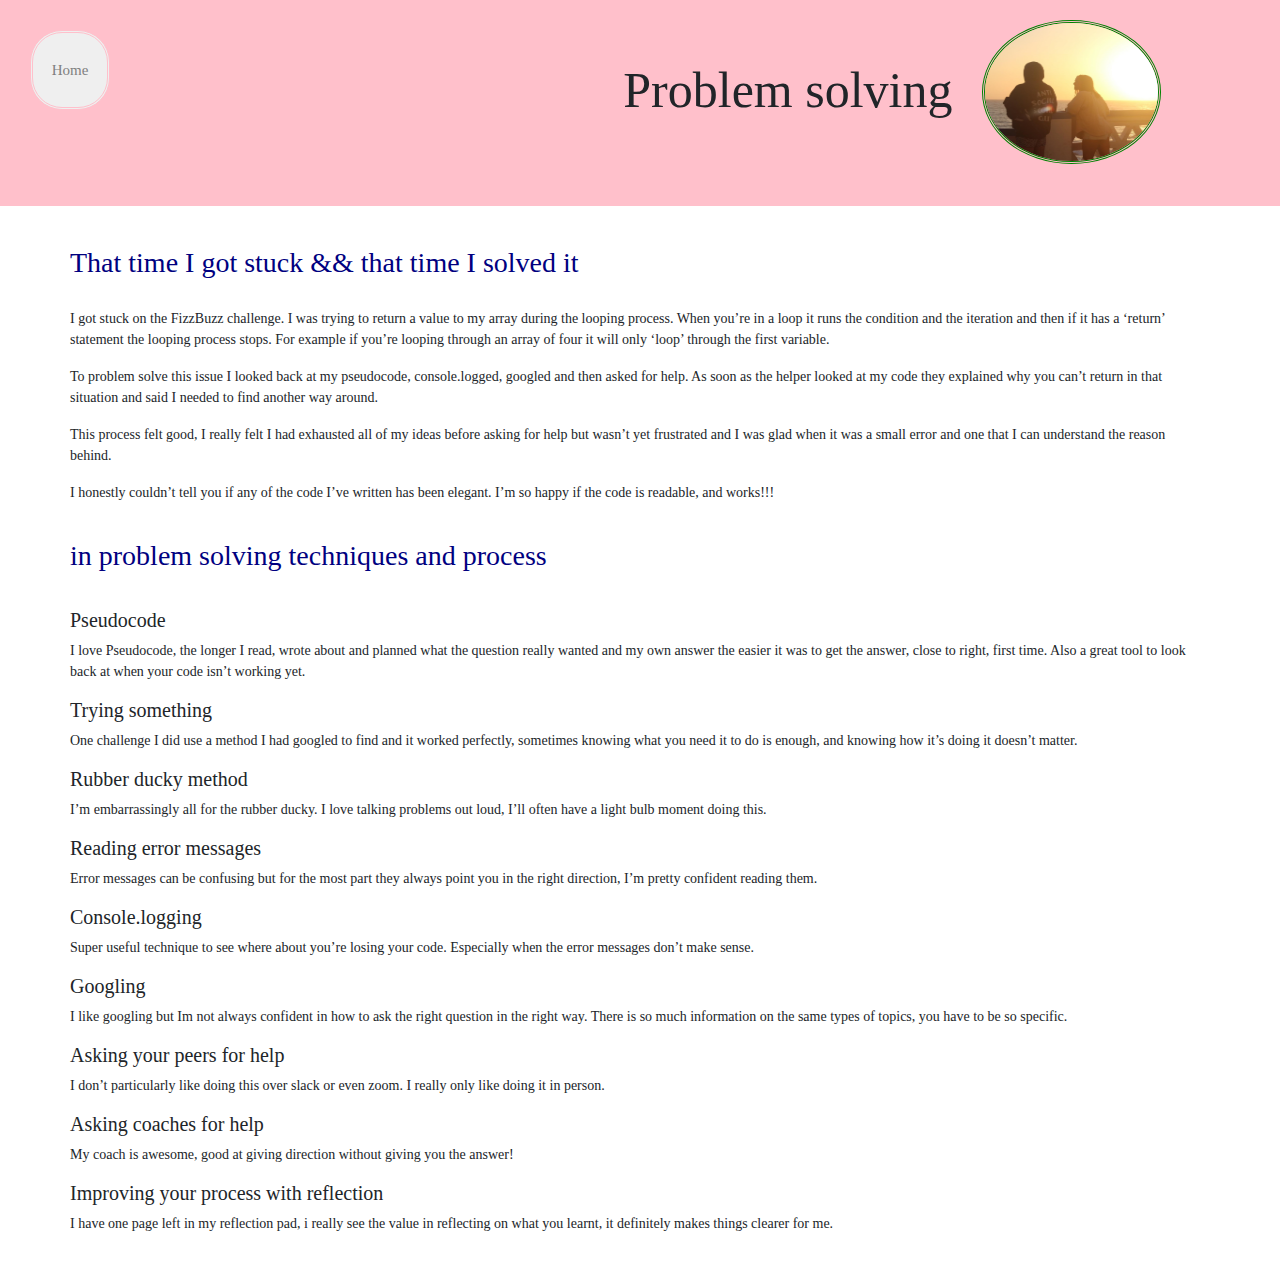
<file: blog/sprint4-technical.html>
<!DOCTYPE html>
<html>

<head>
    <meta charset="utf-8">
    <title>Javascript and the DOM</title>
    <link rel="stylesheet" href="https://stackpath.bootstrapcdn.com/bootstrap/4.3.1/css/bootstrap.min.css"
        integrity="sha384-ggOyR0iXCbMQv3Xipma34MD+dH/1fQ784/j6cY/iJTQUOhcWr7x9JvoRxT2MZw1T" crossorigin="anonymous">
    <link rel="stylesheet" href="styles/main.css">
</head>

<body>
    <section class="heading">
        <div class="row">
            <div class="col-sm-1">
                <button class="button"><a href="../index.html" class="buttonLink">Home</a></button>
            </div>
            <div class="col-md-8">
                <h1 class="blogHeading"> Problem solving</h1>
            </div>
            <div class="col-sm-3">
                <img src="Images/UNADJUSTEDNONRAW_thumb_c0.jpg" class="small-image" alt="Sprint four"></a>
            </div>
        </div>
    </section>

    <section class="textBody">
        <div class="row">
            <div class="col-md-12">
                <h3>That time I got stuck && that time I solved it </h3>
                <p>
                    I got stuck on the FizzBuzz challenge. I was trying to return a value to my array during the looping
                    process. When you’re in a loop it runs the condition and the iteration and then if it has a ‘return’
                    statement the looping process stops. For example if you’re looping through an array of four it will
                    only ‘loop’ through the first variable.
                </p>
                <p>
                    To problem solve this issue I looked back at my pseudocode, console.logged, googled and then asked
                    for help. As soon as the helper looked at my code they explained why you can’t return in that
                    situation and said I needed to find another way around.
                </p>
                <p>
                    This process felt good, I really felt I had exhausted all of my ideas before asking for help but
                    wasn’t yet frustrated and I was glad when it was a small error and one that I can understand the
                    reason behind.
                </p>
                <p>
                    I honestly couldn’t tell you if any of the code I’ve written has been elegant. I’m so happy if the
                    code is readable, and works!!!
                </p>


                <h3> in problem solving techniques and process</h3>
                <p>
                    <h5>Pseudocode </h5>
                    I love Pseudocode, the longer I read, wrote about and planned what the question really
                    wanted and my own answer the easier it was to get the answer, close to right, first time. Also a
                    great tool to look back at when your code isn’t working yet.
                </p>
                <p>
                    <h5>Trying something</h5>One challenge I did use a method I had googled to find and it worked
                    perfectly,
                    sometimes knowing what you need it to do is enough, and knowing how it’s doing it doesn’t matter.
                </p>
                <p>
                    <h5>Rubber ducky method</h5> I’m embarrassingly all for the rubber ducky. I love talking problems
                    out loud,
                    I’ll often have a light bulb moment doing this.
                </p>
                <p>
                    <h5>Reading error messages</h5> Error messages can be confusing but for the most part they always
                    point you
                    in the right direction, I’m pretty confident reading them.
                </p>
                <p>
                    <h5>Console.logging</h5> Super useful technique to see where about you’re losing your code.
                    Especially when
                    the error messages don’t make sense.
                </p>
                <p>
                    <h5>Googling</h5> I like googling but Im not always confident in how to ask the right question in
                    the right
                    way. There is so much information on the same types of topics, you have to be so specific.
                </p>
                <p>
                    <h5>Asking your peers for help</h5> I don’t particularly like doing this over slack or even zoom. I
                    really
                    only like doing it in person.
                </p>
                <p>
                    <h5>Asking coaches for help</h5> My coach is awesome, good at giving direction without giving you
                    the
                    answer!
                </p>
                <p>
                    <h5>Improving your process with reflection</h5> I have one page left in my reflection pad, i really
                    see the
                    value in reflecting on what you learnt, it definitely makes things clearer for me.
                </p>
            </div>
        </div>
    </section>
    <!---Bootstrap links--->
    <script src="https://code.jquery.com/jquery-3.3.1.slim.min.js"
        integrity="sha384-q8i/X+965DzO0rT7abK41JStQIAqVgRVzpbzo5smXKp4YfRvH+8abtTE1Pi6jizo"
        crossorigin="anonymous"></script>
    <script src="https://cdnjs.cloudflare.com/ajax/libs/popper.js/1.14.7/umd/popper.min.js"
        integrity="sha384-UO2eT0CpHqdSJQ6hJty5KVphtPhzWj9WO1clHTMGa3JDZwrnQq4sF86dIHNDz0W1"
        crossorigin="anonymous"></script>
    <script src="https://stackpath.bootstrapcdn.com/bootstrap/4.3.1/js/bootstrap.min.js"
        integrity="sha384-JjSmVgyd0p3pXB1rRibZUAYoIIy6OrQ6VrjIEaFf/nJGzIxFDsf4x0xIM+B07jRM"
        crossorigin="anonymous"></script>

</body>

</html>
</file>
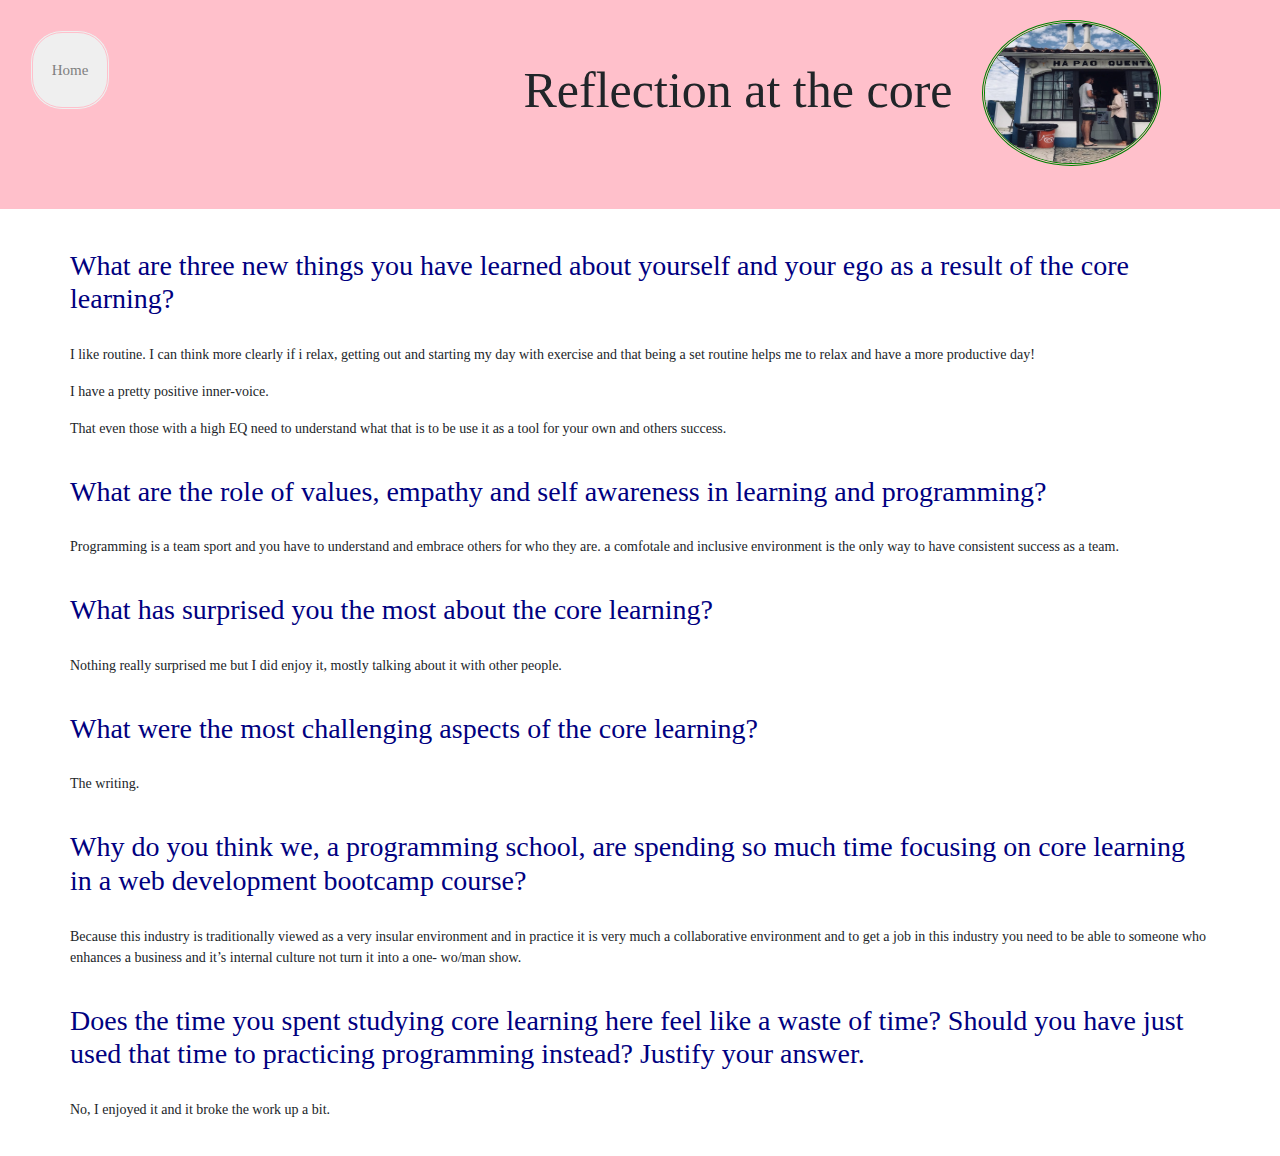
<file: blog/sprint5-cultural.html>
<!DOCTYPE html>
<html>

<head>
    <meta charset="utf-8">
    <title>Claire's blog</title>
    <link rel="stylesheet" href="https://stackpath.bootstrapcdn.com/bootstrap/4.3.1/css/bootstrap.min.css"
        integrity="sha384-ggOyR0iXCbMQv3Xipma34MD+dH/1fQ784/j6cY/iJTQUOhcWr7x9JvoRxT2MZw1T" crossorigin="anonymous">
    <link rel="stylesheet" href="styles/main.css">
</head>

<body>

    <section class="heading">
        <div class="row">
            <div class="col-sm-1">
                <button class="button"><a href="../index.html" class="buttonLink">Home</a></button>
            </div>
            <div class="col-md-8">
                <h1 class="blogHeading">Reflection at the core</h1>
            </div>
            <div class="col-sm-3">
                <img src="Images/UNADJUSTEDNONRAW_thumb_cf.jpg" class="small-image" alt="Sprint five"></a>
            </div>
        </div>
    </section>

    <section class="textBody">
        <div class="row">
            <div class="col-md-12">
                <h3>What are three new things you have learned about yourself and your ego as a result of the core
                    learning?</h3>
                <p>
                    I like routine. I can think more clearly if i relax, getting out and starting my day with exercise
                    and that being a set routine helps me to relax and have a more productive day!
                </p>
                <p>
                    I have a pretty positive inner-voice.
                </p>
                <p>
                    That even those with a high EQ need to understand what that is to be use it as a tool for your own
                    and others success.
                </p>

                <h3>What are the role of values, empathy and self awareness in learning and programming?</h3>
                <p>
                    Programming is a team sport and you have to understand and embrace others for who they are. a
                    comfotale and inclusive environment is the only way to have consistent success as a team.
                </p>

                <h3>What has surprised you the most about the core learning?</h3>
                <p>
                    Nothing really surprised me but I did enjoy it, mostly talking about it with other people.
                </p>

                <h3>What were the most challenging aspects of the core learning?</h3>
                <p>
                    The writing.
                </p>

                <h3>Why do you think we, a programming school, are spending so much time focusing on core learning in a
                    web development bootcamp course?</h3>
                <p>
                    Because this industry is traditionally viewed as a very insular environment and in practice it is
                    very much a collaborative environment and to get a job in this industry you need to be able to
                    someone who enhances a business and it’s internal culture not turn it into a one- wo/man show.
                </p>

                <h3>Does the time you spent studying core learning here feel like a waste of time? Should you have just
                    used that time to practicing programming instead? Justify your answer.</h3>
                <p>
                    No, I enjoyed it and it broke the work up a bit.
                </p>

            </div>
        </div>

    </section>





    <!---Bootstrap links--->
    <script src="https://code.jquery.com/jquery-3.3.1.slim.min.js"
        integrity="sha384-q8i/X+965DzO0rT7abK41JStQIAqVgRVzpbzo5smXKp4YfRvH+8abtTE1Pi6jizo"
        crossorigin="anonymous"></script>
    <script src="https://cdnjs.cloudflare.com/ajax/libs/popper.js/1.14.7/umd/popper.min.js"
        integrity="sha384-UO2eT0CpHqdSJQ6hJty5KVphtPhzWj9WO1clHTMGa3JDZwrnQq4sF86dIHNDz0W1"
        crossorigin="anonymous"></script>
    <script src="https://stackpath.bootstrapcdn.com/bootstrap/4.3.1/js/bootstrap.min.js"
        integrity="sha384-JjSmVgyd0p3pXB1rRibZUAYoIIy6OrQ6VrjIEaFf/nJGzIxFDsf4x0xIM+B07jRM"
        crossorigin="anonymous"></script>

</body>

</html>
</file>
<file: styles/main.css>
/** {
    outline: 1px solid red !important;
 } */
* {
     -webkit-box-sizing: border-box;
     -moz-box-sizing: border-box;
     -ms-box-sizing: border-box;
     box-sizing: border-box;
 } 

body {
    font-family: Andale Mono;
    font-size: 14px;
}

.title {
    background-color: pink;
    padding: 50px;
    font-size: 30px;
}

.col-md-7 {
    padding: 20px;
}

.image {
    width: 100%;
    height: 100%;
    border-radius: 50%;
    border-style: double;
    border-color: #008000;
}

img:hover {
    border: 3px double rgb(191, 245, 245);
    }

.col-md-5 { 
    padding: 150px 50px 10px 50px;
    
}
    
.text {
    font-size: 12px;
}

h2 {
    font-size: 40px;
    font-weight: 900;
    margin: 20px;
}

.button {
    font-size: 15px;
    height: 80px;
    width: 80px;
    border: double;
    border-radius: 40%;
    border-color: pink;
    margin: 30px;
}

.buttonLink {
    text-decoration: none;
    color: grey;
}

.tech-image {
    width: 80%;
    height: 60%;
    border-style: double;
    border-color: green;
    margin: 0px 40px;
}

.tech-title {
    padding: 40px 0px;
    border-top: solid; 
    border-color: pink;
    text-align: center;

}

.small-image {
    width: 60%;
    height: 70%;
    border-radius: 50%;
    border-style: double;
    border-color: green;
    align-content: center;
    margin: 20px 20px 10px 0px;
}

.blogHeading {
    text-align: right;
    padding: 60px 0px ;
    font-size: 50px;
}

.heading {
    margin: 0px;
    padding: 0px;
    height: min-content;
    background: pink;
}

.textBody {
    text-align: left;
    padding: 20px;
    margin: 0px 50px;

}

h3 {
    padding: 20px 0px;
    color: navy;
}

h4 {
    text-align: center;
}
</file>
<file: blog/styles/main.css>
* {
    -webkit-box-sizing: border-box;
    -moz-box-sizing: border-box;
    -ms-box-sizing: border-box;
    box-sizing: border-box;
} 

body {
   font-family: Andale Mono;
   font-size: 14px;
}

.title {
   background-color: pink;
   padding: 50px;
   font-size: 30px;
}

.col-md-7 {
   padding: 20px;
}

.image {
   width: 100%;
   height: 100%;
   border-radius: 50%;
   border-style: double;
   border-color: #008000;
}

img:hover {
   border: 3px double rgb(191, 245, 245);
   }

.col-md-5 { 
   padding: 150px 50px 10px 50px;
   
}
   
.text {
   font-size: 12px;
}

h2 {
   font-size: 40px;
   font-weight: 900;
   margin: 20px;
}

.button {
   font-size: 15px;
   height: 80px;
   width: 80px;
   border: double;
   border-radius: 40%;
   border-color: pink;
   margin: 30px;
}

.buttonLink {
   text-decoration: none;
   color: grey;
}

.tech-image {
   width: 80%;
   height: 60%;
   border-style: double;
   border-color: green;
}

.tech-title {
   padding: 40px 0px;
   border-top: solid; 
   border-color: pink;
}

.small-image {
   width: 60%;
   height: 70%;
   border-radius: 50%;
   border-style: double;
   border-color: green;
   align-content: center;
   margin: 20px 20px 10px 0px;
}

.blogHeading {
   text-align: right;
   padding: 60px 0px ;
   font-size: 50px;
}

.heading {
   margin: 0px;
   padding: 0px;
   height: min-content;
   background: pink;
}

.textBody {
   text-align: left;
   padding: 20px;
   margin: 0px 50px;

}

h3 {
   padding: 20px 0px;
   color: navy;
}
</file>
